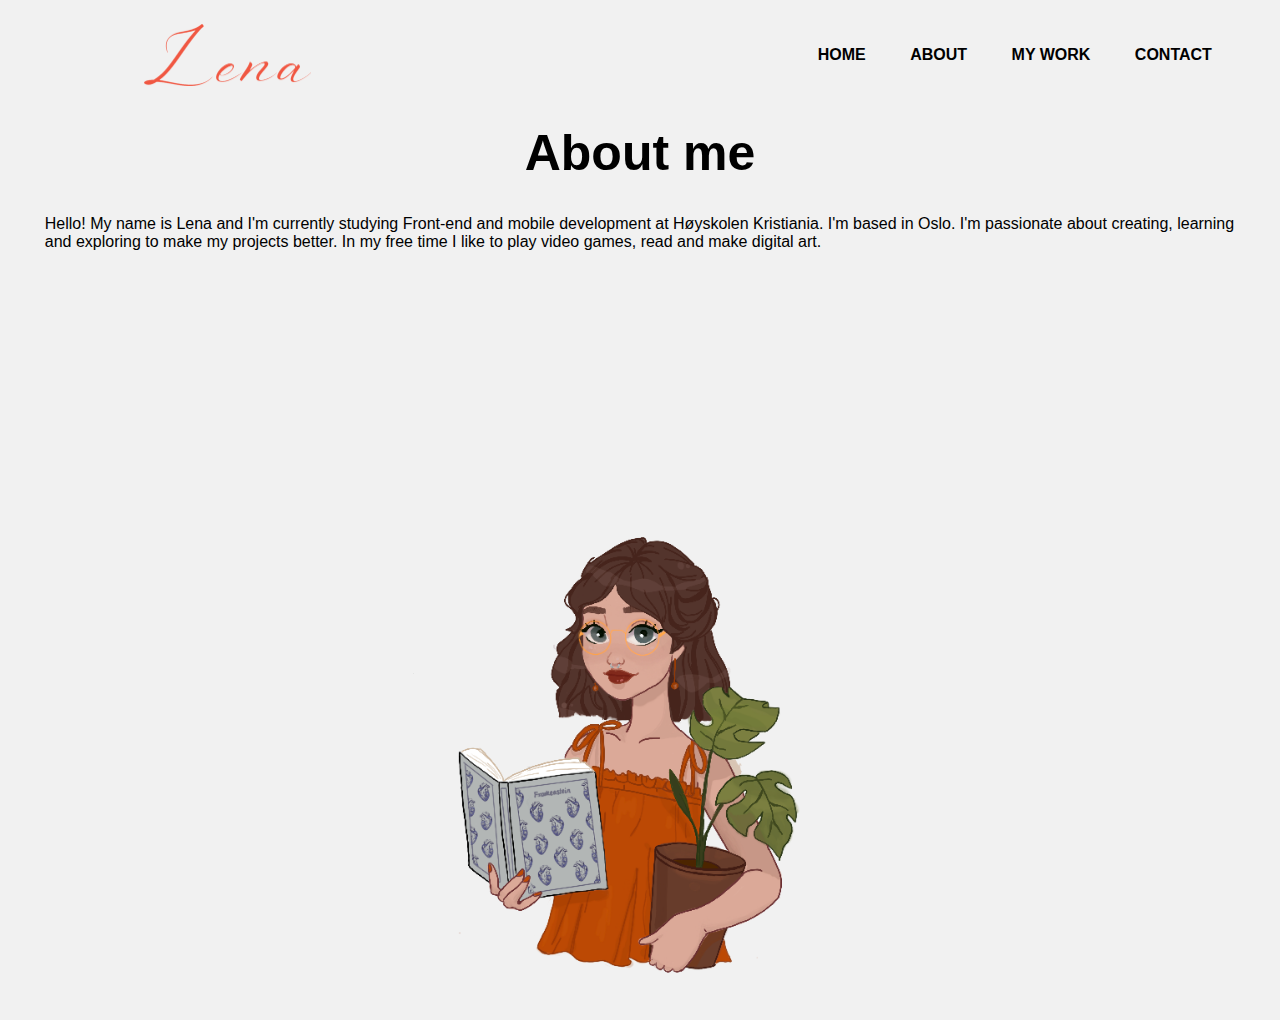
<file: html/about.html>
<!DOCTYPE html>
<html lang="en">
<head>
    <meta charset="UTF-8">
    <meta http-equiv="X-UA-Compatible" content="IE=edge">
    <meta name="viewport" content="width=device-width, initial-scale=1.0">
    <meta description="Portfolio website">
    <title>Home</title>
    <link rel="stylesheet" href="../css/styles.css">
    <style>
        @import url('https://fonts.googleapis.com/css2?family=Roboto:wght@400;700&display=swap');
        </style>
</head>
<body>
    <!-- nav bar -->
    <nav>
        <img src="/image/lenalogo.png" alt="logo" id="logo">
        <ul>
        <div class="navlinks">
            <li id="nav"><a href="../index.html">Home</a></li>
            <li id="nav"><a href="../html/about.html">About</a></li>
            <li id="nav"><a href="../html/mywork.html">My Work</a></li>
            <li id="nav"><a href="../html/contact.html">Contact</a></li>
        </ul>
        </div>
    </nav>
    <!-- nav bar -->
    <div class="hero">
        <h1 id="header-h1"> About me</h1>
        <p id="about-text">Hello! My name is Lena and I'm currently studying Front-end and mobile development at Høyskolen Kristiania. I'm based in Oslo. I'm passionate about creating, learning and exploring to make my projects better. In my free time I like to play video games, read and make digital art.</p>
    </div>
    
    <div class="images">
        <img src="/image/portrait2.png" alt="pImg" id="pImg">
    </div>
</div>

</body>
</html>
</file>
<file: css/styles.css>
body {
    margin: 0%;
    padding: 0;
    font-family: Roboto;
    background: #eff4fd;
  }
  
  nav {
    display: flex;
    align-items: center;
    margin-left: 10%;
    text-transform: uppercase;
  }
  
  nav > ul {
    width: 100%;
    margin-left: 40%;
  }
  
  #logo {
    width: 15%;
    height: auto;
  }
  
  nav ul li {
    display: inline-block;
    list-style: none;
  
    margin: 10px 20px;
  }
  
  nav ul li a {
    text-decoration: none;
    color: #000;
    font-weight: bold;
  }
  
  nav ul li a:hover {
    color: #f05742;
    cursor: pointer;
  }
  
  .home_info {
    width: 57%;
    margin-left: 8%;
    margin-top: 13%;
  }
  
  .home_info h1 {
    font-size: 50px;
    color: #000;
    margin-bottom: 20px;
  }
  
  #about-text {
    margin-left: 2%;
    margin-top: 2%;
  }
  
  .home_info p {
    color: #555;
    line-height: 22px;
  }
  
  #header-h1 {
    text-align: center;
  }
  
  .home_info a {
    background: #212121;
    padding: 10px 18px;
    text-decoration: none;
    font-weight: bold;
    color: #ffff;
    display: inline-block;
    margin: 30px 0;
    border-radius: 5px;
  }
  
  span {
    color: #f05742;
  }
  
  .images > img {
    width: 40%;
    margin-left: 30%;
    margin-top: 19%;
  }
  
  .hero-home {
    display: flex;
  }
  
  .images_img {
    height: 10%;
    position: absolute;
    left: 50%;
    bottom: 10%;
    transition: bottom 1s, left 1s;
  }
  
  /* MY WORK */
  * {
    box-sizing: border-box;
  }
  
  body {
    background-color: #f1f1f1;
    padding: 20px;
    font-family: Arial;
  }
  
  /* Center website */
  .main {
    max-width: 1000px;
    margin: auto;
  }
  
  h1 {
    font-size: 50px;
    word-break: break-all;
  }
  
  .row {
    margin: 8px -16px;
  }
  
  /* Add padding BETWEEN each column (if you want) */
  .row,
  .row > .column {
    padding: 8px;
  }
  
  /* Create four equal columns that floats next to each other */
  .column {
    float: left;
    width: 25%;
  }
  
  /* Clear floats after rows */
  .row:after {
    content: "";
    display: table;
    clear: both;
  }
  
  /* Content */
  .mywork {
    background-color: white;
    padding: 10px;
  }
  
  .row {
    display: flex;
    justify-content: center;
    align-items: center;
    flex-direction: column;
  }
  
  .column {
    width: 60%;
    height: auto;
  }
  
  #img-container > img {
    width: 100%;
  }
  
  /* Responsive layout - makes a two column-layout instead of four columns */
  @media screen and (max-width: 900px) {
    .column {
      width: 50%;
    }
  }
  
  /* Responsive layout - makes the two columns stack on top of each other instead of next to each other */
  @media screen and (max-width: 600px) {
    .column {
      width: 100%;
    }
  }
</file>
